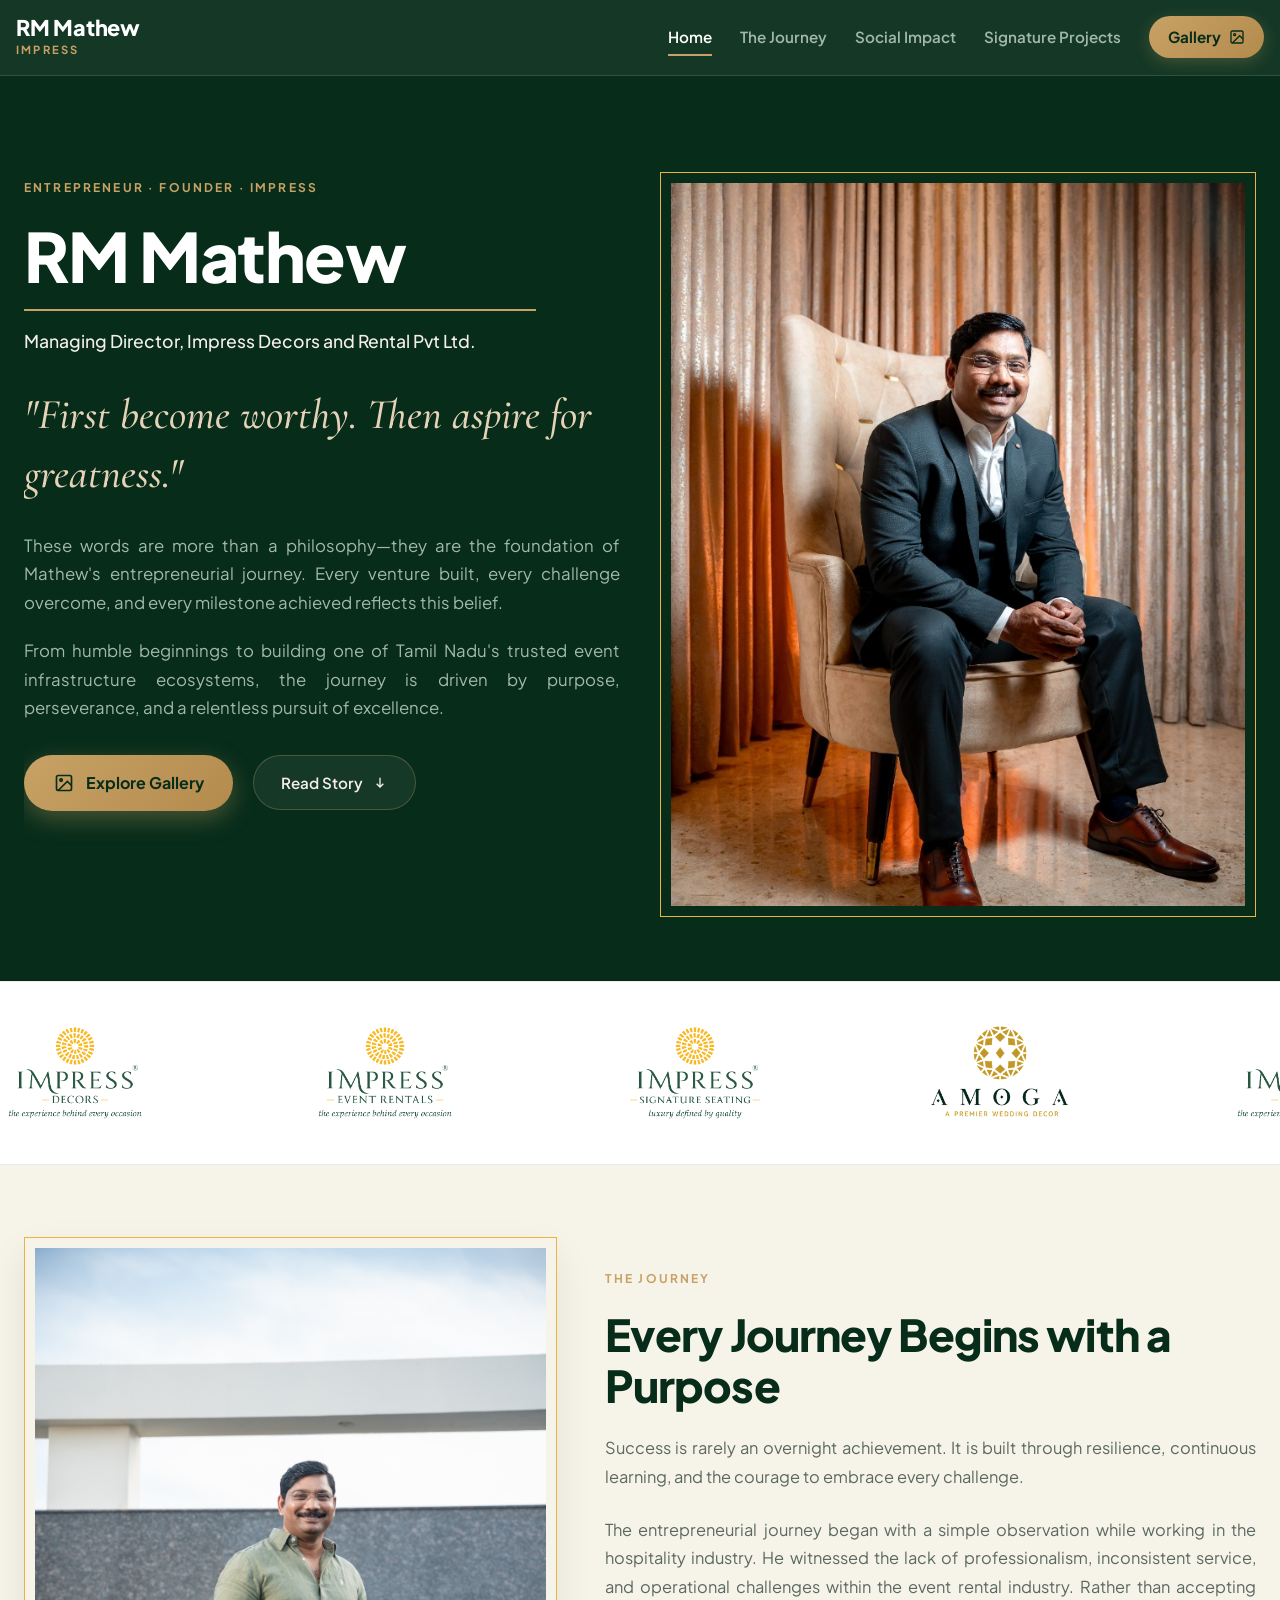
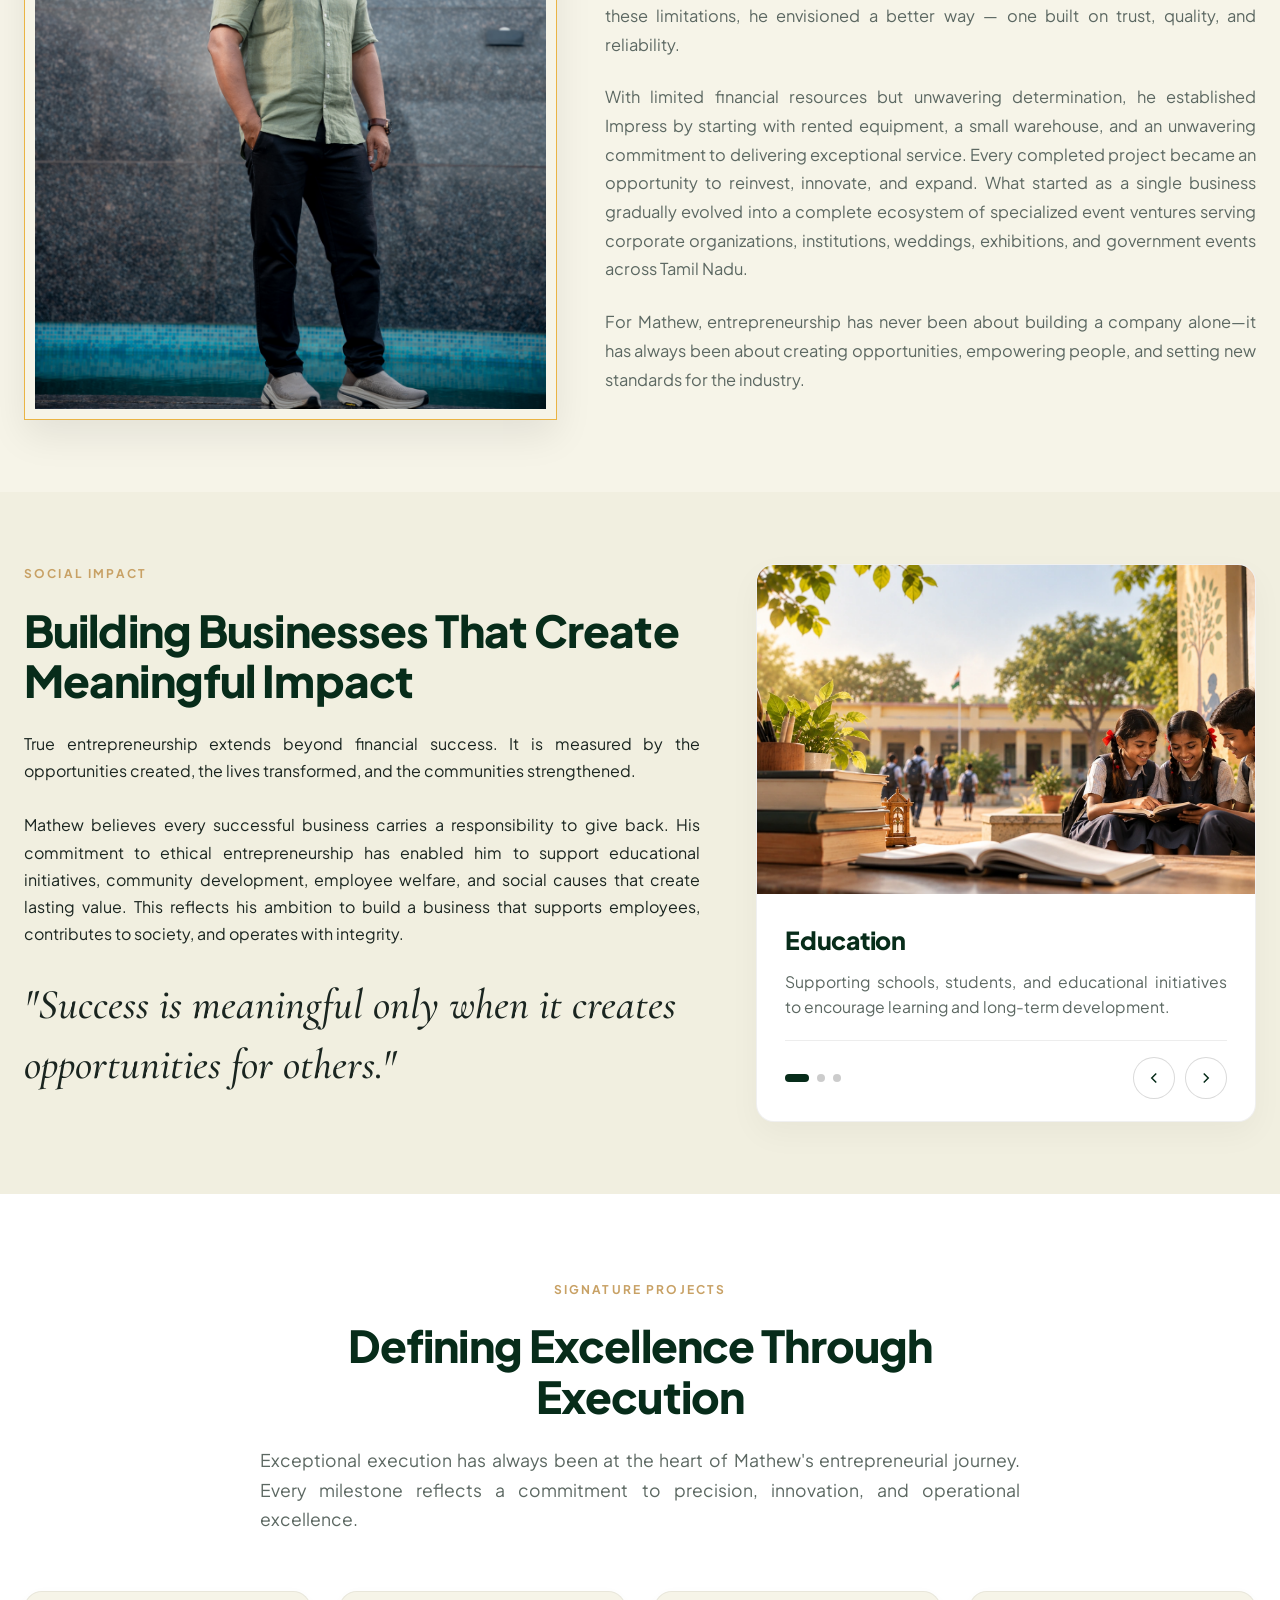
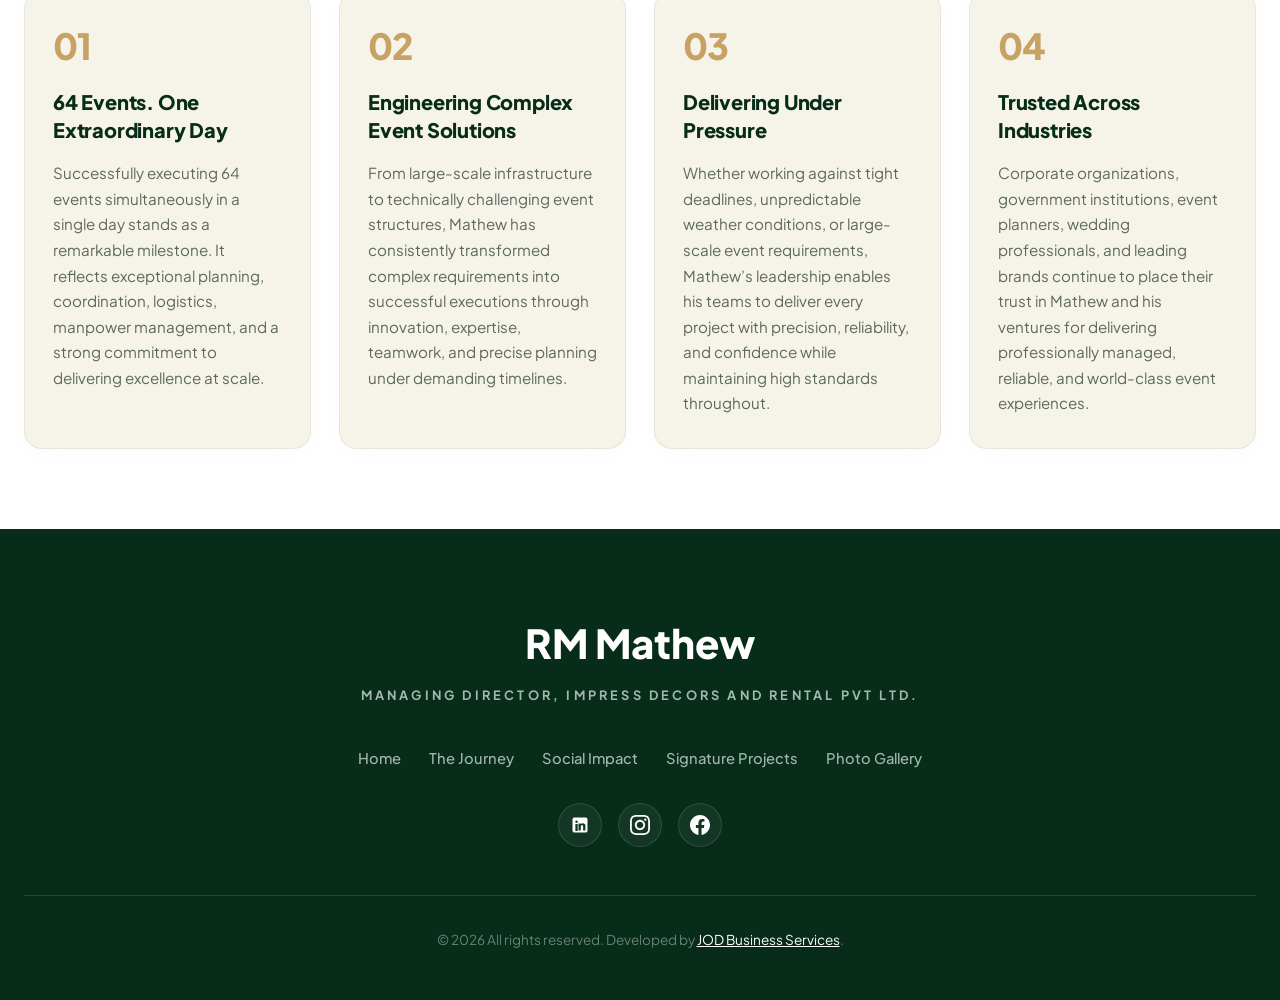
<file: index.html>
<!DOCTYPE html>
<html lang="en">

<head>
  <meta charset="UTF-8">
  <meta name="viewport" content="width=device-width, initial-scale=1.0">
  <title>Mathew | Personal Philosophy & Vision</title>
  <meta name="description"
    content="Personal portfolio and vision of Mathew. Dedicated to discipline, strategic execution, and creating meaningful impact across industries.">
  <link rel="stylesheet" href="style.css">
</head>

<body>

  <!-- ==========================================================================
       HEADER / NAVIGATION BAR
       ========================================================================== -->
  <header class="site-header" id="site-header">
    <div class="container header-container">
      <a href="index.html" class="header-logo" aria-label="RM Mathew Home">
        <span class="logo-name">RM Mathew</span>
        <span class="logo-sub">Impress</span>
      </a>

      <nav class="nav-menu" id="nav-menu">
        <a href="#hero" class="nav-link active">Home</a>
        <a href="#story" class="nav-link">The Journey</a>
        <a href="#impact" class="nav-link">Social Impact</a>
        <a href="#highlights" class="nav-link">Signature Projects</a>
        <a href="gallery.html" class="nav-link nav-btn-gallery">
          <span>Gallery</span>
          <svg viewBox="0 0 24 24" width="16" height="16" fill="none" stroke="currentColor" stroke-width="2">
            <rect x="3" y="3" width="18" height="18" rx="2" ry="2" />
            <circle cx="8.5" cy="8.5" r="1.5" />
            <polyline points="21 15 16 10 5 21" />
          </svg>
        </a>
      </nav>

      <button class="mobile-toggle" id="mobile-toggle" aria-label="Toggle navigation menu" onclick="toggleMobileMenu()">
        <span></span>
        <span></span>
        <span></span>
      </button>
    </div>
  </header>

  <!-- ==========================================================================
       1. HERO SECTION [Entrepreneur · Founder · Impress] (Dark Forest Green)
       ========================================================================== -->
  <section class="hero-section" id="hero">
    <div class="container">
      <div class="hero-grid">

        <!-- Hero Text Left -->
        <div class="hero-content">
          <span class="eyebrow eyebrow-dark">Entrepreneur · Founder · Impress</span>
          <h1>RM Mathew</h1>
          <hr class="hero-hr">
          <p class="hero-subtitle">Managing Director, Impress Decors and Rental Pvt Ltd.</p>

          <div class="quote-text quote-dark">
            "First become worthy. Then aspire for greatness."
          </div>

          <div class="hero-description">
            <p>
              These words are more than a philosophy—they are the foundation of Mathew's entrepreneurial journey. Every
              venture built, every challenge overcome, and every milestone achieved reflects this belief.
            </p>
            <p>
              From humble beginnings to building one of Tamil Nadu's trusted event infrastructure ecosystems, the
              journey is driven by purpose, perseverance, and a relentless pursuit of excellence.
            </p>
          </div>

          <!-- Hero Action Buttons -->
          <div class="hero-actions">
            <a href="gallery.html" class="hero-btn-primary">
              <svg viewBox="0 0 24 24" width="20" height="20" fill="none" stroke="currentColor" stroke-width="2">
                <rect x="3" y="3" width="18" height="18" rx="2" ry="2" />
                <circle cx="8.5" cy="8.5" r="1.5" />
                <polyline points="21 15 16 10 5 21" />
              </svg>
              <span>Explore Gallery</span>
            </a>
            <a href="#story" class="hero-btn-secondary">
              <span>Read Story</span>
              <svg viewBox="0 0 24 24" width="16" height="16" fill="none" stroke="currentColor" stroke-width="2">
                <path d="M7 13l5 5 5-5M12 4v14" />
              </svg>
            </a>
          </div>
        </div>

        <!-- Hero Image Right -->
        <div class="hero-image-container">
          <div class="hero-portrait-frame">
            <img src="images/hero.jpg" alt="Mathew" class="hero-portrait-img">
          </div>
        </div>

      </div>
    </div>
  </section>

  <!-- ==========================================================================
       2. CONTINUOUS HORIZONTAL MARQUEE
       ========================================================================== -->
  <section class="marquee-section" id="marquee">
    <div class="marquee-track" id="marquee-track">

      <a href="https://impressdecors.com/">
        <div class="marquee-item">
          <img src="images/impress decor logo.png" alt="Impress Decors" class="marquee-logo-img-impress">
        </div>
      </a>

      <a href="">
        <div class="marquee-item">
          <img src="images/impress event rental logo.png" alt="Impress event rentals" class="marquee-logo-img-impress">
        </div>
      </a>

      <a href="https://impressseating.com/">
        <div class="marquee-item">
          <img src="images/Impress signature seating logo.png" alt="Impress Signature" class="marquee-logo-img-impress">
        </div>
      </a>

      <a>
        <div class="marquee-item">
          <img src="images/Amoga Decors logo.webp" alt="Amoga decors" class="marquee-logo-img-amoga">
        </div>
      </a>
    </div>
  </section>

  <!-- ==========================================================================
       3. The Journey (Light Cream)
       ========================================================================== -->
  <section class="story-section" id="story">
    <div class="container">
      <div class="story-grid">

        <!-- Left: Image Container -->
        <div class="story-image-container">
          <div class="story-portrait-frame" id="story-img-box">
            <img src="images/Impress mathew.jpeg" alt="Mathew" class="story-portrait-img">
          </div>
        </div>

        <!-- Right: Text Content -->
        <div class="story-content">
          <span class="eyebrow">The Journey</span>
          <h2 class="section-title">Every Journey Begins <span class="desktop-break">with a Purpose</span></h2>

          <div class="text-body">
            <p>
              Success is rarely an overnight achievement. It is built through resilience, continuous learning, and the
              courage to embrace every challenge.
            </p>
            <p>
              The entrepreneurial journey began with a simple observation while working in the hospitality industry. He
              witnessed the lack of professionalism, inconsistent service, and operational challenges within the event
              rental industry. Rather than accepting these limitations, he envisioned a better way — one built on trust,
              quality, and reliability.
            </p>
            <p>
              With limited financial resources but unwavering determination, he established Impress by starting with
              rented equipment, a small warehouse, and an unwavering commitment to delivering exceptional service. Every
              completed project became an opportunity to reinvest, innovate, and expand. What started as a single
              business gradually evolved into a complete ecosystem of specialized event ventures serving corporate
              organizations, institutions, weddings, exhibitions, and government events across Tamil Nadu.
            </p>
            <p>
              For Mathew, entrepreneurship has never been about building a company alone—it has always been about
              creating opportunities, empowering people, and setting new standards for the industry.
            </p>
          </div>
        </div>

      </div>
    </div>
  </section>

  <!-- ==========================================================================
       4. Social Impact (Warm Sand / Beige)
       ========================================================================== -->
  <section class="impact-section" id="impact">
    <div class="container">
      <div class="impact-grid">

        <!-- Left Text -->
        <div class="impact-content">
          <span class="eyebrow">SOCIAL IMPACT</span>
          <h2 class="section-title">Building Businesses That Create Meaningful Impact</h2>

          <div class="bold-body">
            <p>
              True entrepreneurship extends beyond financial success. It is measured by the opportunities created, the
              lives transformed, and the communities strengthened.
            </p><br>
            <p>
              Mathew believes every successful business carries a responsibility to give back. His commitment to ethical
              entrepreneurship has enabled him to support educational initiatives, community development, employee
              welfare, and social causes that create lasting value. This reflects his ambition to build a business that
              supports employees, contributes to society, and operates with integrity.
            </p>
          </div>

          <div class="quote-text quote-light">
            "Success is meaningful only when it creates opportunities for others."
          </div>
        </div>

        <!-- Right Interactive Card Slider -->
        <div class="impact-card-wrapper">
          <div class="impact-card-box">
            <div class="impact-card-img-container">
              <img src="images/indian_education_community.webp" alt="Education" id="card-image" class="impact-card-img">
            </div>
            <div class="impact-card-body">
              <div class="impact-card-content" id="impact-card-display">
                <h3 id="card-title">Education</h3>
                <p id="card-desc">Supporting schools, students, and educational initiatives to encourage learning and
                  long-term development.
                </p>
              </div>

              <div class="card-nav-controls">
                <div class="card-dots" id="card-dots">
                  <span class="card-dot active" onclick="goToCard(0)" aria-label="Slide 1"></span>
                  <span class="card-dot" onclick="goToCard(1)" aria-label="Slide 2"></span>
                  <span class="card-dot" onclick="goToCard(2)" aria-label="Slide 3"></span>
                </div>
                <div class="card-nav-btns">
                  <button class="nav-arrow-btn" onclick="navigateCard(-1)" aria-label="Previous card">
                    <svg viewBox="0 0 24 24">
                      <path d="M15 18l-6-6 6-6" />
                    </svg>
                  </button>
                  <button class="nav-arrow-btn" onclick="navigateCard(1)" aria-label="Next card">
                    <svg viewBox="0 0 24 24">
                      <path d="M9 18l6-6-6-6" />
                    </svg>
                  </button>
                </div>
              </div>
            </div>
          </div>
        </div>

      </div>
    </div>
  </section>

  <!-- ==========================================================================
       5. Signature Projects SECTION (Crisp White)
       ========================================================================== -->
  <section class="highlights-section" id="highlights">
    <div class="container">

      <div class="highlights-header">
        <span class="eyebrow">SIGNATURE PROJECTS</span>
        <h2 class="section-title">Defining Excellence Through Execution</h2>
        <p>
          Exceptional execution has always been at the heart of Mathew's entrepreneurial journey. Every milestone
          reflects a commitment to precision, innovation, and operational excellence.
        </p>
      </div>

      <div class="highlights-grid">

        <!-- Card 01 -->
        <div class="highlight-card">
          <div class="highlight-card-header">
            <span class="highlight-number">01</span>
          </div>
          <div class="highlight-content">
            <h3>64 Events. One Extraordinary Day</h3>
            <p>
              Successfully executing 64 events simultaneously in a single day stands as a remarkable milestone. It
              reflects exceptional planning, coordination, logistics, manpower management, and a strong commitment to
              delivering excellence at scale.
            </p>
          </div>
        </div>

        <!-- Card 02 -->
        <div class="highlight-card">
          <div class="highlight-card-header">
            <span class="highlight-number">02</span>
          </div>
          <div class="highlight-content">
            <h3>Engineering Complex Event Solutions</h3>
            <p>
              From large-scale infrastructure to technically challenging event structures, Mathew has consistently
              transformed complex requirements into successful executions through innovation, expertise, teamwork, and
              precise planning under demanding timelines.
            </p>
          </div>
        </div>

        <!-- Card 03 -->
        <div class="highlight-card">
          <div class="highlight-card-header">
            <span class="highlight-number">03</span>
          </div>
          <div class="highlight-content">
            <h3>Delivering Under <br>Pressure</h3>
            <p>
              Whether working against tight deadlines, unpredictable weather conditions, or large-scale event
              requirements, Mathew’s leadership enables his teams to deliver every project with precision, reliability,
              and confidence while maintaining high standards throughout.
            </p>
          </div>
        </div>

        <!-- Card 04 -->
        <div class="highlight-card">
          <div class="highlight-card-header">
            <span class="highlight-number">04</span>
          </div>
          <div class="highlight-content">
            <h3>Trusted Across <br>Industries</h3>
            <p>
              Corporate organizations, government institutions, event planners, wedding professionals, and leading
              brands continue to place their trust in Mathew and his ventures for delivering professionally managed,
              reliable, and world-class event experiences.
            </p>
          </div>
        </div>

      </div>

    </div>
  </section>

  <!-- ==========================================================================
       6. FOOTER SECTION (Dark Forest Green)
       ========================================================================== -->
  <footer class="footer-section" id="footer">
    <div class="container">

      <div class="footer-brand">
        <h2>RM Mathew</h2>
        <p>Managing Director, Impress Decors and Rental Pvt Ltd.</p>
      </div>

      <div class="footer-nav">
        <a href="#hero">Home</a>
        <a href="#story">The Journey</a>
        <a href="#impact">Social Impact</a>
        <a href="#highlights">Signature Projects</a>
        <a href="gallery.html">Photo Gallery</a>
      </div>

      <div class="social-links">
        <a href="https://www.linkedin.com/in/impressmathew/" class="social-icon-btn" aria-label="LinkedIn">
          <svg viewBox="0 0 24 24">
            <path
              d="M19 3a2 2 0 0 1 2 2v14a2 2 0 0 1-2 2H5a2 2 0 0 1-2-2V5a2 2 0 0 1 2-2h14m-.5 15.5v-5.3a3.26 3.26 0 0 0-3.26-3.26c-.85 0-1.84.52-2.28 1.3v-1.11h-2.79v8.37h2.79v-4.93c0-.77.62-1.4 1.39-1.4a1.4 1.4 0 0 1 1.4 1.4v4.93h2.75M6.46 10.9v8.37H9.25V10.9H6.46M7.86 6.7a1.5 1.5 0 1 0 1.5 1.5 1.5 1.5 0 0 0-1.5-1.5z" />
          </svg>
        </a>
        <a href="https://www.instagram.com/mathew_impress" class="social-icon-btn" aria-label="Instagram">
          <svg viewBox="0 0 24 24">
            <path
              d="M12 2.163c3.204 0 3.584.012 4.85.07 3.252.148 4.771 1.691 4.919 4.919.058 1.265.069 1.645.069 4.849 0 3.205-.012 3.584-.069 4.849-.149 3.225-1.664 4.771-4.919 4.919-1.266.058-1.644.07-4.85.07-3.204 0-3.584-.012-4.849-.07-3.26-.149-4.771-1.699-4.919-4.92-.058-1.265-.07-1.644-.07-4.849 0-3.204.013-3.583.07-4.849.149-3.227 1.664-4.771 4.919-4.919 1.266-.057 1.645-.069 4.849-.069zm0-2.163c-3.259 0-3.667.014-4.947.072-4.358.2-6.78 2.618-6.98 6.98-.059 1.281-.073 1.689-.073 4.948 0 3.259.014 3.668.072 4.948.2 4.358 2.618 6.78 6.98 6.98 1.281.058 1.689.072 4.948.072 3.259 0 3.668-.014 4.948-.072 4.354-.2 6.782-2.618 6.979-6.98.059-1.28.073-1.689.073-4.948 0-3.259-.014-3.667-.072-4.947-.196-4.354-2.617-6.78-6.979-6.98-1.281-.059-1.69-.073-4.949-.073zm0 5.838c-3.403 0-6.162 2.759-6.162 6.162s2.759 6.163 6.162 6.163 6.162-2.759 6.162-6.163c0-3.403-2.759-6.162-6.162-6.162zm0 10.162c-2.209 0-4-1.79-4-4 0-2.209 1.791-4 4-4s4 1.791 4 4c0 2.21-1.791 4-4 4zm6.406-11.845c-.796 0-1.441.645-1.441 1.44s.645 1.44 1.441 1.44c.795 0 1.439-.645 1.439-1.44s-.644-1.44-1.439-1.44z" />
          </svg>
        </a>
        <a href="https://www.facebook.com/share/1DE6VcZMtw/" class="social-icon-btn" aria-label="Facebook">
          <svg viewBox="0 0 24 24">
            <path
              d="M24 12.073c0-6.627-5.373-12-12-12s-12 5.373-12 12c0 5.99 4.388 10.954 10.125 11.854v-8.385H7.078v-3.47h3.047V9.43c0-3.007 1.792-4.669 4.533-4.669 1.312 0 2.686.235 2.686.235v2.953H15.83c-1.491 0-1.956.925-1.956 1.874v2.25h3.328l-.532 3.47h-2.796v8.385C19.612 23.027 24 18.062 24 12.073z" />
          </svg>
        </a>
      </div>

      <div class="footer-copyright">
        <p>© 2026 All rights reserved. Developed by <a href="https://www.jodbs.com/" class="JOD-link">JOD Business
            Services</a>.
        </p>
      </div>


    </div>
  </footer>

  <script src="script.js"></script>
</body>

</html>
</file>
<file: style.css>
/* ==========================================================================
   Mathew Personal Portfolio - Design System & Stylesheet
   ========================================================================== */

@import url('https://fonts.googleapis.com/css2?family=Cormorant+Garamond:ital,wght@1,500;1,600&family=Plus+Jakarta+Sans:ital,wght@0,300;0,400;0,500;0,600;0,700;0,800;1,400&display=swap');

:root {
  /* Color Palette */
  --bg-dark: #072c1a;
  --bg-dark-accent: #112d21;
  --bg-cream: #F6F4E8;
  --bg-sand: #f1efe0;
  --bg-white: #ffffff;

  --text-dark: #1a2520;
  --text-muted: #5c6862;
  --text-light: #f4efe6;
  --text-light-muted: #a3b8ad;
  --accent-gold: #c8a165;
  --accent-gold-light: #e6d3b7;

  --border-light: rgba(0, 0, 0, 0.08);
  --border-dark: rgba(255, 255, 255, 0.12);
  --border-gold: rgba(200, 161, 101, 0.3);

  /* Fonts */
  --font-sans: 'Plus Jakarta Sans', -apple-system, BlinkMacSystemFont, sans-serif;
  --font-serif: 'Cormorant Garamond', Georgia, serif;

  /* Transitions & Shadows */
  --transition-smooth: all 0.3s cubic-bezier(0.25, 0.8, 0.25, 1);
  --shadow-card: 0 12px 32px rgba(0, 0, 0, 0.04);
  --shadow-hover: 0 20px 40px rgba(0, 0, 0, 0.08);
}

/* Reset & Base Styles */
*,
*::before,
*::after {
  box-sizing: border-box;
  margin: 0;
  padding: 0;
}

html {
  scroll-behavior: smooth;
  font-size: 16px;
  overflow-x: hidden;
}

body {
  font-family: var(--font-sans);
  background-color: var(--bg-cream);
  color: var(--text-dark);
  line-height: 1.7;
  -webkit-font-smoothing: antialiased;
  -moz-osx-font-smoothing: grayscale;
  overflow-x: hidden;
  width: 100%;
}

img {
  max-width: 100%;
  height: auto;
  display: block;
}

a {
  text-decoration: none;
  color: inherit;
}

p {
  text-align: justify;
  word-break: break-word;
  overflow-wrap: break-word;
}

.footer-section p,
.footer-section a,
.footer-section .JOD-link {
  text-align: center;
}

/* Typography Utilities */
.eyebrow {
  font-size: 0.75rem;
  font-weight: 700;
  letter-spacing: 0.18em;
  text-transform: uppercase;
  color: var(--accent-gold);
  margin-bottom: 1.25rem;
  display: inline-block;
}

.eyebrow-dark {
  color: var(--accent-gold);
}

.quote-text {
  font-family: var(--font-serif);
  font-size: 2.65rem;
  font-style: italic;
  font-weight: 500;
  line-height: 1.4;
  margin: 1.75rem 0;
  word-break: break-word;
  overflow-wrap: break-word;
}

.quote-dark {
  color: var(--accent-gold-light);
}

.quote-light {
  color: var(--text-dark);
}

/* Common Container */
.container {
  width: 100%;
  max-width: 1400px;
  margin: 0 auto;
  padding: 0 1.5rem;
  box-sizing: border-box;
}

/* ==========================================================================
   1. HERO SECTION (Dark Forest Green)
   ========================================================================== */
.hero-section {
  background-color: var(--bg-dark);
  color: var(--text-light);
  padding: 4rem 0 4rem 0;
  position: relative;
  overflow: hidden;
}

.hero-grid {
  display: grid;
  grid-template-columns: 1fr 1fr;
  margin-top: 2rem;
  gap: 2.5rem;
  min-width: 0;
}

.hero-grid>* {
  min-width: 0;
  overflow: hidden;
}

.hero-content {
  min-width: 0;
  word-break: break-word;
  overflow-wrap: break-word;
}

.hero-content h1 {
  font-size: 4.25rem;
  font-weight: 800;
  letter-spacing: -0.02em;
  line-height: 1.1;
  margin-bottom: 1rem;
  color: #ffffff;
  word-break: break-word;
  overflow-wrap: break-word;
}

.hero-description {
  color: var(--text-light-muted);
  font-size: 1.05rem;
  font-weight: 400;
  word-break: break-word;
  overflow-wrap: break-word;
}

.hero-description p {
  margin-bottom: 1.25rem;
}

.hero-description p:last-child {
  margin-bottom: 0;
}

/* Hero Portrait Image Frame */
.hero-portrait-frame {
  position: relative;
  width: 100%;
  aspect-ratio: 4 / 5;
  overflow: hidden;
  border: 1px solid #EAB444;
  padding: 10px;
  box-shadow: 0 20px 40px rgba(0, 0, 0, 0.35);
  transition: var(--transition-smooth);
}

.hero-portrait-frame:hover {
  transform: translateY(-4px);
  box-shadow: 0 24px 50px rgba(0, 0, 0, 0.45);
}

.hero-portrait-img {
  width: 100%;
  height: 100%;
  object-fit: cover;
  display: block;
}

.hero-hr {
  border: 0;
  height: 2px;
  background-color: var(--accent-gold);
  margin: 1rem 0;
  width: 100%;
  max-width: 32em;
}

.hero-subtitle {
  font-size: 1.1rem;
  color: var(--text-light);
  margin-bottom: 1.5rem;
  font-weight: 500;
  word-break: break-word;
  overflow-wrap: break-word;
}

/* ==========================================================================
   2. CONTINUOUS HORIZONTAL MARQUEE
   ========================================================================== */
.marquee-section {
  background-color: #ffffff;
  border-top: 1px solid var(--border-light);
  border-bottom: 1px solid var(--border-light);
  padding: 1rem 0;
  overflow: hidden;
  white-space: nowrap;
  position: relative;
}

.marquee-track {
  display: flex;
  gap: 10rem;
  align-items: center;
  width: max-content;
  animation: marquee-scroll 22s linear infinite;
}

.marquee-item {
  display: flex;
  align-items: center;
  justify-content: center;
}

.marquee-logo-img-amoga {
  height: 100px;
  width: auto;
  object-fit: contain;
  border-radius: 6px;
  transition: transform 0.3s ease;
}

.marquee-logo-img-impress {
  height: 150px;
  width: auto;
  object-fit: contain;
  border-radius: 6px;
  transition: transform 0.3s ease;
}

.marquee-logo-img-amoga:hover,
.marquee-logo-img-impress:hover {
  transform: scale(1.06);
}

@keyframes marquee-scroll {
  0% {
    transform: translateX(0);
  }

  100% {
    transform: translateX(-50%);
  }
}

/* ==========================================================================
   3. MY STORY SECTION (Light Cream)
   ========================================================================== */
.story-section {
  background-color: var(--bg-cream);
  /* background-color: #FCFAF4; */
  padding: 4.5rem 0;
}

.story-grid {
  display: grid;
  grid-template-columns: 0.9fr 1.1fr;
  gap: 3rem;
  align-items: center;
}

.story-portrait-frame {
  position: relative;
  width: 100%;
  aspect-ratio: 3.4 / 5;
  /* border-radius: 16px; */
  overflow: hidden;
  border: 1px solid #EAB444;
  padding: 10px;
  /* border: 1px solid var(--border-gold); */
  box-shadow: 0 16px 36px rgba(0, 0, 0, 0.08);
  transition: var(--transition-smooth);
}

.story-portrait-frame:hover {
  transform: translateY(-4px);
  box-shadow: 0 22px 45px rgba(0, 0, 0, 0.14);
}

.story-portrait-img,
.story-portrait-frame img.active-img {
  width: 100%;
  height: 100%;
  object-fit: cover;
  display: block;
}

.section-title {
  font-size: 2.75rem;
  font-weight: 800;
  line-height: 1.15;
  color: var(--bg-dark);
  margin-bottom: 1.5rem;
  letter-spacing: -0.02em;
}

.text-body p {
  color: var(--text-muted);
  font-size: 1.025rem;
  margin-bottom: 1.5rem;
  line-height: 1.75;
}

.text-body p:last-child {
  margin-bottom: 0;
}

/* ==========================================================================
   4. IMPACT & VISION SECTION (Warm Sand / Beige)
   ========================================================================== */
.impact-section {
  background-color: var(--bg-sand);
  padding: 4.5rem 0;
}

.impact-grid {
  display: grid;
  grid-template-columns: 1.15fr 0.85fr;
  gap: 3.5rem;
  align-items: stretch;
}

.impact-content {
  display: flex;
  flex-direction: column;
  justify-content: space-between;
}

/* Interactive Card Carousel */
.impact-card-wrapper {
  display: flex;
  width: 100%;
  height: 100%;
}

.impact-card-box {
  background: var(--bg-white);
  border-radius: 18px;
  box-shadow: var(--shadow-card);
  border: 1px solid rgba(0, 0, 0, 0.06);
  position: relative;
  display: flex;
  flex-direction: column;
  width: 100%;
  height: 100%;
  overflow: hidden;
  transition: transform var(--transition-smooth), box-shadow var(--transition-smooth);
}

.impact-card-box:hover {
  transform: translateY(-4px);
  box-shadow: 0 24px 50px rgba(0, 0, 0, 0.12);
}

.impact-card-img-container {
  position: relative;
  width: 100%;
  flex: 1 1 0%;
  min-height: 280px;
  overflow: hidden;
  background-color: #eee8dc;
}

.impact-card-img {
  width: 100%;
  height: 100%;
  object-fit: cover;
  display: block;
  transition: opacity 0.3s ease, transform 0.4s ease;
}

.impact-card-body {
  padding: 1.6rem 1.75rem 1.4rem 1.75rem;
  display: flex;
  flex-direction: column;
  flex: 0 0 auto;
}

.impact-card-content {
  transition: opacity 0.25s ease, transform 0.25s ease;
}

.impact-card-content h3 {
  font-size: 1.55rem;
  font-weight: 800;
  color: var(--bg-dark);
  margin-bottom: 0.5rem;
  letter-spacing: -0.01em;
}

.impact-card-content p {
  color: var(--text-muted);
  font-size: 0.985rem;
  line-height: 1.6;
}

.card-nav-controls {
  display: flex;
  align-items: center;
  justify-content: space-between;
  margin-top: 1.25rem;
  padding-top: 1rem;
  border-top: 1px solid rgba(0, 0, 0, 0.07);
}

.card-dots {
  display: flex;
  gap: 8px;
  align-items: center;
}

.card-dot {
  width: 8px;
  height: 8px;
  border-radius: 50%;
  background: rgba(0, 0, 0, 0.2);
  transition: all 0.3s cubic-bezier(0.4, 0, 0.2, 1);
  cursor: pointer;
}

.card-dot:hover {
  background: rgba(0, 0, 0, 0.45);
}

.card-dot.active {
  width: 24px;
  border-radius: 6px;
  background: var(--bg-dark);
}

.card-nav-btns {
  display: flex;
  gap: 0.6rem;
}

.nav-arrow-btn {
  width: 42px;
  height: 42px;
  border-radius: 50%;
  border: 1px solid rgba(0, 0, 0, 0.15);
  background: #ffffff;
  color: var(--bg-dark);
  display: flex;
  align-items: center;
  justify-content: center;
  cursor: pointer;
  transition: var(--transition-smooth);
}

.nav-arrow-btn:hover {
  background: var(--bg-dark);
  color: #ffffff;
  border-color: var(--bg-dark);
}

.nav-arrow-btn svg {
  width: 18px;
  height: 18px;
  stroke: currentColor;
  stroke-width: 2;
  fill: none;
}

/* ==========================================================================
   5. KEY HIGHLIGHTS SECTION (Crisp White)
   ========================================================================== */
.highlights-section {
  background-color: var(--bg-white);
  padding: 5rem 0;
}

.highlights-header {
  text-align: center;
  max-width: 760px;
  margin: 0 auto 3.5rem auto;
}

.highlights-header p {
  color: var(--text-muted);
  font-size: 1.1rem;
}

.highlights-grid {
  display: grid;
  grid-template-columns: repeat(4, 1fr);
  gap: 1.75rem;
  align-items: stretch;
}

.highlight-card {
  background: var(--bg-cream);
  border-radius: 18px;
  padding: 2.25rem 1.75rem 2rem 1.75rem;
  border: 1px solid rgba(0, 0, 0, 0.06);
  box-shadow: 0 4px 20px rgba(0, 0, 0, 0.02);
  display: flex;
  flex-direction: column;
  height: 100%;
  position: relative;
  overflow: hidden;
  transition: transform 0.35s cubic-bezier(0.16, 1, 0.3, 1),
    box-shadow 0.35s cubic-bezier(0.16, 1, 0.3, 1),
    border-color 0.35s ease,
    background-color 0.35s ease;
}

.highlight-card::before {
  content: '';
  position: absolute;
  top: 0;
  left: 0;
  right: 0;
  height: 4px;
  background: linear-gradient(90deg, var(--accent-gold), var(--accent-gold-light));
  transform: scaleX(0);
  transform-origin: left;
  transition: transform 0.35s cubic-bezier(0.16, 1, 0.3, 1);
}

.highlight-card:hover {
  transform: translateY(-8px);
  background-color: #ffffff;
  box-shadow: 0 20px 45px rgba(7, 44, 26, 0.08);
  border-color: rgba(200, 161, 101, 0.4);
}

.highlight-card:hover::before {
  transform: scaleX(1);
}

.highlight-card-header {
  margin-bottom: 1.5rem;
  display: flex;
  align-items: center;
  justify-content: flex-start;
}

.highlight-number {
  font-size: 2.25rem;
  font-weight: 800;
  color: var(--accent-gold);
  line-height: 1;
  letter-spacing: -0.02em;
  display: inline-block;
  transition: transform 0.3s ease, color 0.3s ease;
}

.highlight-card:hover .highlight-number {
  transform: scale(1.08);
  color: var(--bg-dark);
}

.highlight-content {
  display: flex;
  flex-direction: column;
  flex: 1;
}

.highlight-content h3 {
  font-size: 1.25rem;
  font-weight: 800;
  color: var(--bg-dark);
  margin-bottom: 1rem;
  line-height: 1.4;
  letter-spacing: -0.01em;
}

.highlight-content p {
  color: var(--text-muted);
  font-size: 0.95rem;
  line-height: 1.68;
  flex: 1;
  text-align: left;
}

/* ==========================================================================
   6. FOOTER SECTION (Dark Forest Green)
   ========================================================================== */
.footer-section {
  background-color: var(--bg-dark);
  color: var(--text-light);
  padding: 5rem 0 3rem 0;
  text-align: center;
}

.footer-brand h2 {
  font-size: 2.5rem;
  font-weight: 800;
  color: #ffffff;
  margin-bottom: 0.5rem;
}

.footer-brand p {
  font-size: 0.8rem;
  font-weight: 700;
  letter-spacing: 0.25em;
  color: var(--text-light-muted);
  text-transform: uppercase;
  margin-bottom: 2.5rem;
  text-align: center;
}

.social-links {
  display: flex;
  justify-content: center;
  gap: 1rem;
  margin-bottom: 3rem;
}

.social-icon-btn {
  width: 44px;
  height: 44px;
  border-radius: 50%;
  border: 1px solid var(--border-dark);
  background: rgba(255, 255, 255, 0.05);
  color: #ffffff;
  display: flex;
  align-items: center;
  justify-content: center;
  transition: var(--transition-smooth);
}

.social-icon-btn:hover {
  background: var(--accent-gold);
  color: var(--bg-dark);
  border-color: var(--accent-gold);
  transform: translateY(-3px);
}

.social-icon-btn svg {
  width: 20px;
  height: 20px;
  fill: currentColor;
}

.footer-copyright {
  font-size: 0.85rem;
  color: rgba(255, 255, 255, 0.4);
  border-top: 1px solid var(--border-dark);
  padding-top: 2rem;
  text-align: center;
}

.footer-nav {
  display: flex;
  align-items: center;
  justify-content: center;
  gap: 1.75rem;
  flex-wrap: wrap;
  margin-bottom: 2rem;
}

.footer-nav a {
  color: var(--text-light-muted);
  font-size: 0.92rem;
  font-weight: 500;
  transition: var(--transition-smooth);
}

.footer-nav a:hover,
.footer-nav a.active {
  color: var(--accent-gold);
}

.JOD-link {
  color: #ffffff;
  text-decoration: underline;
  text-align: center;
}

.JOD-link:hover {
  color: var(--accent-gold);
  transform: scale(1.05);
  transition: all 0.3s ease-in-out;
  text-decoration: wavy;
  transition: var(--transition-smooth);
}

/* ==========================================================================
   SITE HEADER & NAVIGATION BAR
   ========================================================================== */
.site-header {
  position: sticky;
  top: 0;
  left: 0;
  width: 100%;
  z-index: 1000;
  background-color: rgba(7, 44, 26, 0.94);
  backdrop-filter: blur(16px);
  -webkit-backdrop-filter: blur(16px);
  border-bottom: 1px solid var(--border-dark);
  transition: all 0.3s ease;
}

.site-header.scrolled {
  box-shadow: 0 10px 30px rgba(0, 0, 0, 0.3);
  background-color: rgba(7, 44, 26, 0.98);
}

.header-container {
  display: flex;
  align-items: center;
  justify-content: space-between;
  padding: 1rem 1rem;
}

.header-logo {
  display: flex;
  flex-direction: column;
  text-decoration: none;
}

.header-logo .logo-name {
  font-size: 1.35rem;
  font-weight: 800;
  color: #ffffff;
  letter-spacing: -0.01em;
  line-height: 1.1;
}

.header-logo .logo-sub {
  font-size: 0.7rem;
  font-weight: 700;
  letter-spacing: 0.2em;
  text-transform: uppercase;
  color: var(--accent-gold);
}

.nav-menu {
  display: flex;
  align-items: center;
  gap: 1.75rem;
}

.nav-link {
  color: var(--text-light-muted);
  font-size: 0.95rem;
  font-weight: 600;
  text-decoration: none;
  transition: var(--transition-smooth);
  position: relative;
  padding: 0.35rem 0;
}

.nav-link:hover,
.nav-link.active {
  color: #ffffff;
}

.nav-link::after {
  content: '';
  position: absolute;
  bottom: 0;
  left: 0;
  width: 100%;
  height: 2px;
  background-color: var(--accent-gold);
  transform: scaleX(0);
  transform-origin: right;
  transition: transform 0.3s ease;
}

.nav-link:hover::after,
.nav-link.active::after {
  transform: scaleX(1);
  transform-origin: left;
}

.nav-btn-gallery {
  display: inline-flex;
  align-items: center;
  gap: 0.5rem;
  padding: 0.5rem 1.2rem;
  background: linear-gradient(135deg, var(--accent-gold), #b38b4d);
  color: var(--bg-dark) !important;
  font-weight: 700;
  border-radius: 30px;
  box-shadow: 0 4px 15px rgba(200, 161, 101, 0.25);
  transition: var(--transition-smooth);
}

.nav-btn-gallery::after {
  display: none !important;
}

.nav-btn-gallery:hover {
  transform: translateY(-2px);
  box-shadow: 0 6px 20px rgba(200, 161, 101, 0.4);
  background: linear-gradient(135deg, #dfb97f, var(--accent-gold));
  color: var(--bg-dark) !important;
}

.mobile-toggle {
  display: none;
  background: transparent;
  border: none;
  cursor: pointer;
  padding: 0.5rem;
  flex-direction: column;
  gap: 5px;
}

.mobile-toggle span {
  display: block;
  width: 24px;
  height: 2px;
  background-color: #ffffff;
  transition: var(--transition-smooth);
}

/* ==========================================================================
   HERO ACTION BUTTONS
   ========================================================================== */
.hero-actions {
  display: flex;
  flex-wrap: wrap;
  align-items: center;
  gap: 1.25rem;
  margin-top: 2rem;
}

.hero-btn-primary {
  display: inline-flex;
  align-items: center;
  gap: 0.75rem;
  padding: 0.9rem 1.85rem;
  background: linear-gradient(135deg, var(--accent-gold), #b38b4d);
  color: var(--bg-dark);
  font-weight: 700;
  font-size: 1rem;
  border-radius: 50px;
  box-shadow: 0 8px 25px rgba(200, 161, 101, 0.35);
  transition: var(--transition-smooth);
}

.hero-btn-primary:hover {
  transform: translateY(-3px);
  box-shadow: 0 12px 30px rgba(200, 161, 101, 0.5);
  background: linear-gradient(135deg, #dfb97f, var(--accent-gold));
  color: var(--bg-dark);
}

.hero-btn-secondary {
  display: inline-flex;
  align-items: center;
  gap: 0.6rem;
  padding: 0.85rem 1.65rem;
  background: rgba(255, 255, 255, 0.06);
  border: 1px solid var(--border-gold);
  color: var(--text-light);
  font-weight: 600;
  font-size: 0.95rem;
  border-radius: 50px;
  transition: var(--transition-smooth);
}

.hero-btn-secondary:hover {
  background: rgba(200, 161, 101, 0.15);
  border-color: var(--accent-gold);
  color: #ffffff;
  transform: translateY(-2px);
}

/* ==========================================================================
   GALLERY PAGE - MODERN LUXURY EDITORIAL SYSTEM
   ========================================================================== */
.gallery-page {
  background-color: #020b06;
  position: relative;
  overflow-x: hidden;
}

/* Fullscreen Live Motion Background Wrapper & Canvas */
.gallery-motion-wrapper {
  position: fixed;
  inset: 0;
  width: 100vw;
  height: 100vh;
  pointer-events: none;
  z-index: 0;
  overflow: hidden;
}

.gallery-motion-canvas {
  position: absolute;
  inset: 0;
  width: 100%;
  height: 100%;
  display: block;
}

/* Floating Ambient Glow Orbs */
.motion-glow-orb {
  position: absolute;
  border-radius: 50%;
  filter: blur(110px);
  pointer-events: none;
  opacity: 0.45;
  mix-blend-mode: screen;
}

.motion-orb-1 {
  width: 650px;
  height: 650px;
  background: radial-gradient(circle, rgba(200, 161, 101, 0.35) 0%, rgba(10, 61, 36, 0) 70%);
  top: -10%;
  left: -10%;
  animation: floatMotionOrb1 18s ease-in-out infinite alternate;
}

.motion-orb-2 {
  width: 750px;
  height: 750px;
  background: radial-gradient(circle, rgba(16, 94, 57, 0.4) 0%, rgba(2, 11, 6, 0) 70%);
  bottom: 5%;
  right: -15%;
  animation: floatMotionOrb2 22s ease-in-out infinite alternate;
}

.motion-orb-3 {
  width: 550px;
  height: 550px;
  background: radial-gradient(circle, rgba(247, 223, 181, 0.22) 0%, rgba(4, 30, 18, 0) 70%);
  top: 45%;
  left: 25%;
  animation: floatMotionOrb3 15s ease-in-out infinite alternate;
}

@keyframes floatMotionOrb1 {
  0% {
    transform: translate(0, 0) scale(1);
  }

  50% {
    transform: translate(120px, 80px) scale(1.15);
  }

  100% {
    transform: translate(-50px, 140px) scale(0.95);
  }
}

@keyframes floatMotionOrb2 {
  0% {
    transform: translate(0, 0) scale(1);
  }

  50% {
    transform: translate(-140px, -100px) scale(1.2);
  }

  100% {
    transform: translate(60px, -60px) scale(0.9);
  }
}

@keyframes floatMotionOrb3 {
  0% {
    transform: translate(0, 0) scale(0.9);
  }

  50% {
    transform: translate(-80px, 90px) scale(1.1);
  }

  100% {
    transform: translate(90px, -50px) scale(1);
  }
}

/* 1. Hero Section & Ambient Lighting */
.gallery-hero-section {
  background: transparent;
  color: var(--text-light);
  padding: 3.5rem 0 3rem 0;
  position: relative;
  overflow: hidden;
  text-align: center;
  z-index: 1;
}

/* Animated Ambient Glow Orbs */
.hero-glow-orb {
  position: absolute;
  border-radius: 50%;
  filter: blur(90px);
  pointer-events: none;
  opacity: 0.55;
  z-index: 0;
}

.orb-1 {
  width: 550px;
  height: 400px;
  background: radial-gradient(circle, rgba(200, 161, 101, 0.28) 0%, rgba(7, 44, 26, 0) 70%);
  top: -150px;
  left: 50%;
  transform: translateX(-50%);
  animation: floatOrb1 12s ease-in-out infinite alternate;
}

.orb-2 {
  width: 450px;
  height: 350px;
  background: radial-gradient(circle, rgba(46, 125, 80, 0.3) 0%, rgba(3, 20, 12, 0) 70%);
  bottom: -100px;
  right: 15%;
  animation: floatOrb2 16s ease-in-out infinite alternate;
}

@keyframes floatOrb1 {
  0% {
    transform: translateX(-50%) translateY(0) scale(1);
  }

  100% {
    transform: translateX(-42%) translateY(40px) scale(1.15);
  }
}

@keyframes floatOrb2 {
  0% {
    transform: translateY(0) scale(1);
  }

  100% {
    transform: translateY(-50px) translateX(-30px) scale(1.2);
  }
}

.gallery-hero-content {
  max-width: 880px;
  margin: 0 auto;
  position: relative;
  z-index: 2;
}

.gallery-back-link {
  display: inline-flex;
  align-items: center;
  gap: 0.5rem;
  color: var(--accent-gold);
  font-weight: 600;
  font-size: 0.92rem;
  margin-bottom: 1.5rem;
  padding: 0.4rem 1rem;
  background: rgba(255, 255, 255, 0.04);
  border: 1px solid rgba(200, 161, 101, 0.25);
  border-radius: 30px;
  backdrop-filter: blur(8px);
  -webkit-backdrop-filter: blur(8px);
  transition: var(--transition-smooth);
}

.gallery-back-link:hover {
  color: #ffffff;
  background: rgba(200, 161, 101, 0.18);
  border-color: var(--accent-gold);
  transform: translateX(-4px);
  box-shadow: 0 0 20px rgba(200, 161, 101, 0.3);
}

.hero-tag-wrap {
  margin-bottom: 0.5rem;
}

.eyebrow-glow {
  color: var(--accent-gold);
  text-shadow: 0 0 15px rgba(200, 161, 101, 0.45);
}

.gallery-hero-title {
  font-size: 3.85rem;
  font-weight: 800;
  letter-spacing: 0.08em;
  color: #ffffff;
  margin-bottom: 0;
  line-height: 1.12;
  text-transform: uppercase;
  text-shadow: 0 2px 24px rgba(200, 161, 101, 0.25);
}

.gold-shimmer-text {
  background: linear-gradient(135deg, #ffffff 0%, #f7dfb5 25%, #c8a165 50%, #fce9cb 75%, #ffffff 100%);
  background-size: 200% auto;
  -webkit-background-clip: text;
  -webkit-text-fill-color: transparent;
  animation: goldShimmer 6s linear infinite;
  display: inline-block;
}

@keyframes goldShimmer {
  to {
    background-position: 200% center;
  }
}

.gallery-hero-desc {
  color: var(--text-light-muted);
  font-size: 1.12rem;
  line-height: 1.75;
  margin-bottom: 2.25rem;
  text-align: center;
  max-width: 760px;
  margin-left: auto;
  margin-right: auto;
}

/* Meta Stats Pills */
.gallery-meta-bar {
  display: flex;
  align-items: center;
  justify-content: center;
  gap: 1.25rem;
  flex-wrap: wrap;
}

.gallery-stat-pill {
  display: inline-flex;
  align-items: center;
  gap: 0.6rem;
  padding: 0.5rem 1.25rem;
  background: rgba(255, 255, 255, 0.05);
  border: 1px solid rgba(200, 161, 101, 0.35);
  border-radius: 40px;
  font-size: 0.88rem;
  font-weight: 600;
  color: var(--accent-gold-light);
  backdrop-filter: blur(12px);
  -webkit-backdrop-filter: blur(12px);
  box-shadow: 0 4px 16px rgba(0, 0, 0, 0.2);
}

.gallery-stat-pill svg {
  stroke: var(--accent-gold);
}

.live-pulse-dot {
  width: 8px;
  height: 8px;
  border-radius: 50%;
  background-color: #2ecc71;
  box-shadow: 0 0 10px #2ecc71;
  animation: pulseDot 2s infinite ease-in-out;
}

@keyframes pulseDot {
  0% {
    transform: scale(0.9);
    opacity: 0.7;
    box-shadow: 0 0 4px #2ecc71;
  }

  50% {
    transform: scale(1.3);
    opacity: 1;
    box-shadow: 0 0 14px #2ecc71;
  }

  100% {
    transform: scale(0.9);
    opacity: 0.7;
    box-shadow: 0 0 4px #2ecc71;
  }
}

/* ==========================================================================
   2. GALLERY SECTION & INTERACTIVE TOOLBAR
   ========================================================================== */
.gallery-section {
  background: linear-gradient(180deg, rgba(3, 20, 12, 0.45) 0%, rgba(2, 11, 6, 0.8) 100%);
  backdrop-filter: blur(8px);
  -webkit-backdrop-filter: blur(8px);
  padding: 3.5rem 0 6.5rem 0;
  min-height: 70vh;
  position: relative;
  z-index: 1;
}

.gallery-toolbar-card {
  display: flex;
  align-items: center;
  justify-content: space-between;
  background: rgba(7, 36, 22, 0.65);
  backdrop-filter: blur(24px);
  -webkit-backdrop-filter: blur(24px);
  padding: 1.1rem 1.6rem;
  border-radius: 20px;
  border: 1px solid rgba(200, 161, 101, 0.35);
  box-shadow: 0 15px 40px rgba(0, 0, 0, 0.35), 0 0 25px rgba(200, 161, 101, 0.12);
  margin-bottom: 3rem;
  flex-wrap: wrap;
  gap: 1.25rem;
}

.toolbar-info {
  display: flex;
  align-items: center;
  gap: 1rem;
}

.toolbar-count-badge {
  display: inline-block;
  padding: 0.35rem 0.9rem;
  background: linear-gradient(135deg, var(--accent-gold), #b38b4d);
  color: var(--bg-dark);
  border-radius: 30px;
  font-size: 0.82rem;
  font-weight: 700;
  letter-spacing: 0.05em;
  text-transform: uppercase;
}

.toolbar-hint {
  font-size: 0.9rem;
  color: var(--accent-gold-light);
  margin: 0;
}

.layout-switchers {
  display: flex;
  align-items: center;
  gap: 0.85rem;
}

.layout-label {
  font-size: 0.88rem;
  font-weight: 700;
  color: #ffffff;
  text-transform: uppercase;
  letter-spacing: 0.05em;
}

.switcher-group {
  display: flex;
  background: rgba(3, 20, 12, 0.6);
  border: 1px solid rgba(200, 161, 101, 0.25);
  padding: 4px;
  border-radius: 14px;
  gap: 4px;
}

.switcher-btn {
  display: inline-flex;
  align-items: center;
  gap: 0.45rem;
  padding: 0.45rem 0.95rem;
  border: none;
  background: transparent;
  color: rgba(255, 255, 255, 0.7);
  font-family: var(--font-sans);
  font-size: 0.84rem;
  font-weight: 600;
  border-radius: 10px;
  cursor: pointer;
  transition: var(--transition-smooth);
}

.switcher-btn:hover {
  color: #ffffff;
}

.switcher-btn.active {
  background: linear-gradient(135deg, var(--accent-gold), #a27e46);
  color: var(--bg-dark);
  box-shadow: 0 4px 16px rgba(200, 161, 101, 0.35);
}

.switcher-btn.active svg {
  stroke: var(--bg-dark);
}

/* ==========================================================================
   3. DYNAMIC GALLERY LAYOUTS (BENTO / MASONRY / GRID)
   ========================================================================== */
.gallery-container {
  transition: all 0.4s cubic-bezier(0.16, 1, 0.3, 1);
}

/* LAYOUT 1: EDITORIAL BENTO */
.gallery-container.layout-bento {
  display: grid;
  grid-template-columns: repeat(4, 1fr);
  grid-auto-rows: 290px;
  gap: 1.5rem;
  grid-auto-flow: dense;
}

.layout-bento .gallery-card {
  height: 100%;
}

.layout-bento .gallery-card.bento-featured {
  grid-column: span 2;
  grid-row: span 2;
}

.layout-bento .gallery-card.bento-wide {
  grid-column: span 2;
  grid-row: span 1;
}

.layout-bento .gallery-card.bento-tall {
  grid-column: span 1;
  grid-row: span 2;
}

/* LAYOUT 2: MASONRY FLOW */
.gallery-container.layout-masonry {
  display: block;
  column-count: 4;
  column-gap: 1.5rem;
}

.layout-masonry .gallery-card {
  break-inside: avoid;
  margin-bottom: 1.5rem;
  height: auto;
  aspect-ratio: auto;
}

.layout-masonry .gallery-card:nth-child(3n+1) {
  aspect-ratio: 3 / 4.4;
}

.layout-masonry .gallery-card:nth-child(3n+2) {
  aspect-ratio: 3 / 3.6;
}

.layout-masonry .gallery-card:nth-child(3n) {
  aspect-ratio: 3 / 4;
}

/* LAYOUT 3: UNIFORM CLASSIC GRID */
.gallery-container.layout-grid {
  display: grid;
  grid-template-columns: repeat(4, 1fr);
  gap: 1.5rem;
}

.layout-grid .gallery-card {
  aspect-ratio: 3 / 4;
  height: auto;
}

/* ==========================================================================
   4. LUXURY GALLERY CARD & GLOWING HOVER ANIMATIONS
   ========================================================================== */
.gallery-card {
  position: relative;
  border-radius: 18px;
  overflow: hidden;
  background-color: #e5ded2;
  cursor: pointer;
  box-shadow: 0 10px 28px rgba(0, 0, 0, 0.06);
  border: 1px solid rgba(200, 161, 101, 0.18);
  isolation: isolate;
  opacity: 0;
  transform: translateY(28px);
  transition: opacity 0.6s cubic-bezier(0.16, 1, 0.3, 1),
    transform 0.45s cubic-bezier(0.16, 1, 0.3, 1),
    box-shadow 0.45s cubic-bezier(0.16, 1, 0.3, 1),
    border-color 0.4s ease;
}

.gallery-card.revealed {
  opacity: 1;
  transform: translateY(0);
}

/* Shimmer Ray Sweep Animation */
.gallery-card::after {
  content: '';
  position: absolute;
  top: -60%;
  left: -90%;
  width: 45%;
  height: 220%;
  background: linear-gradient(90deg,
      rgba(255, 255, 255, 0) 0%,
      rgba(255, 255, 255, 0.28) 50%,
      rgba(255, 255, 255, 0) 100%);
  transform: rotate(30deg);
  opacity: 0;
  pointer-events: none;
  z-index: 5;
  transition: opacity 0.3s ease;
}

/* Hover State - Glowing Halo & Transform */
.gallery-card.revealed:hover,
.gallery-card:hover {
  transform: translateY(-9px) scale(1.018);
  box-shadow: 0 0 38px rgba(200, 161, 101, 0.5),
    0 25px 50px rgba(4, 26, 15, 0.45);
  border-color: rgba(200, 161, 101, 0.95);
  z-index: 10;
}

.gallery-card:hover::after {
  opacity: 1;
  animation: shimmerSweep 1.1s cubic-bezier(0.19, 1, 0.22, 1) forwards;
}

@keyframes shimmerSweep {
  0% {
    left: -90%;
  }

  100% {
    left: 160%;
  }
}

/* Image zoom inside card */
.gallery-img {
  width: 100%;
  height: 100%;
  object-fit: cover;
  object-position: center;
  display: block;
  transform: scale(1);
  transition: transform 0.65s cubic-bezier(0.16, 1, 0.3, 1), filter 0.4s ease;
}

/* Focal-point overrides for off-center subjects (thumbnail crop only; lightbox uses contain) */
.gallery-img.focal-right {
  object-position: 88% 40%;
}

.gallery-img.focal-right-upper {
  object-position: 92% 35%;
}

.gallery-img.focal-left {
  object-position: 28% 45%;
}

.gallery-img.focal-mid-right {
  object-position: 72% 40%;
}

.gallery-card:hover .gallery-img {
  transform: scale(1.08);
}

/* Overlay & Content Presentation */
.gallery-overlay {
  position: absolute;
  inset: 0;
  background: linear-gradient(to top,
      rgba(3, 20, 12, 0.92) 0%,
      rgba(3, 20, 12, 0.4) 45%,
      rgba(3, 20, 12, 0.1) 75%,
      transparent 100%);
  display: flex;
  flex-direction: column;
  justify-content: space-between;
  padding: 1.4rem;
  z-index: 3;
  opacity: 0.85;
  transition: opacity 0.35s ease, background 0.35s ease;
}

.gallery-card:hover .gallery-overlay {
  opacity: 1;
  background: linear-gradient(to top,
      rgba(3, 20, 12, 0.95) 0%,
      rgba(3, 20, 12, 0.5) 50%,
      rgba(3, 20, 12, 0.2) 80%,
      transparent 100%);
}

.overlay-top {
  display: flex;
  align-items: center;
  justify-content: space-between;
  width: 100%;
}

.overlay-tag {
  background: rgba(255, 255, 255, 0.16);
  border: 1px solid rgba(255, 255, 255, 0.35);
  backdrop-filter: blur(10px);
  -webkit-backdrop-filter: blur(10px);
  color: #ffffff;
  padding: 0.3rem 0.75rem;
  border-radius: 20px;
  font-size: 0.76rem;
  font-weight: 700;
  letter-spacing: 0.06em;
  transition: transform 0.3s ease, background 0.3s ease;
}

.gallery-card:hover .overlay-tag {
  transform: translateY(-2px);
  background: rgba(200, 161, 101, 0.35);
  border-color: var(--accent-gold);
}

.highlight-tag {
  background: linear-gradient(135deg, var(--accent-gold), #b38b4d) !important;
  color: var(--bg-dark) !important;
  border: none !important;
  box-shadow: 0 4px 15px rgba(200, 161, 101, 0.4);
}

.overlay-zoom-pill {
  display: inline-flex;
  align-items: center;
  gap: 0.35rem;
  background: rgba(255, 255, 255, 0.2);
  backdrop-filter: blur(8px);
  -webkit-backdrop-filter: blur(8px);
  border: 1px solid rgba(255, 255, 255, 0.3);
  color: #ffffff;
  padding: 0.3rem 0.7rem;
  border-radius: 20px;
  font-size: 0.76rem;
  font-weight: 600;
  opacity: 0;
  transform: translateY(-6px);
  transition: opacity 0.3s ease, transform 0.3s ease;
}

.gallery-card:hover .overlay-zoom-pill {
  opacity: 1;
  transform: translateY(0);
}

.overlay-bottom {
  display: flex;
  flex-direction: column;
  gap: 0.25rem;
  transform: translateY(4px);
  transition: transform 0.35s ease;
}

.gallery-card:hover .overlay-bottom {
  transform: translateY(0);
}

.overlay-title {
  font-size: 1.25rem;
  font-weight: 800;
  color: #ffffff;
  letter-spacing: -0.01em;
  line-height: 1.2;
}

.overlay-sub {
  font-size: 0.85rem;
  color: var(--accent-gold-light);
  font-weight: 500;
}

.overlay-caption {
  font-size: 0.88rem;
  font-weight: 600;
  color: var(--accent-gold-light);
  letter-spacing: 0.03em;
  display: inline-flex;
  align-items: center;
  gap: 0.4rem;
}

.overlay-caption::after {
  content: '→';
  font-size: 1.1rem;
  transition: transform 0.25s ease;
}

.gallery-card:hover .overlay-caption::after {
  transform: translateX(4px);
}

/* ==========================================================================
   5. CINEMATIC LIGHTBOX WITH THUMBNAILS CAROUSEL
   ========================================================================== */
.lightbox-modal {
  position: fixed;
  inset: 0;
  z-index: 2100;
  background-color: rgba(3, 16, 9, 0.96);
  backdrop-filter: blur(28px);
  -webkit-backdrop-filter: blur(28px);
  display: flex;
  flex-direction: column;
  opacity: 0;
  visibility: hidden;
  transition: opacity 0.35s cubic-bezier(0.16, 1, 0.3, 1), visibility 0.35s ease;
}

.lightbox-modal.active {
  opacity: 1;
  visibility: visible;
}

/* Top Control Bar */
.lightbox-topbar {
  display: flex;
  align-items: center;
  justify-content: space-between;
  padding: 1.25rem 2.5rem;
  color: #ffffff;
  z-index: 2110;
  border-bottom: 1px solid rgba(255, 255, 255, 0.08);
}

.lightbox-meta {
  display: flex;
  align-items: center;
  gap: 1.25rem;
}

.lightbox-title-badge {
  font-size: 0.8rem;
  font-weight: 700;
  letter-spacing: 0.12em;
  text-transform: uppercase;
  color: var(--accent-gold);
  background: rgba(200, 161, 101, 0.12);
  padding: 0.3rem 0.8rem;
  border-radius: 20px;
  border: 1px solid rgba(200, 161, 101, 0.3);
}

.lightbox-counter {
  font-size: 1rem;
  font-weight: 700;
  color: #ffffff;
}

.lightbox-actions {
  display: flex;
  align-items: center;
  gap: 0.75rem;
}

.lightbox-icon-btn,
.lightbox-close-btn {
  width: 44px;
  height: 44px;
  border-radius: 50%;
  background: rgba(255, 255, 255, 0.08);
  border: 1px solid rgba(255, 255, 255, 0.18);
  color: #ffffff;
  display: flex;
  align-items: center;
  justify-content: center;
  cursor: pointer;
  transition: var(--transition-smooth);
}

.lightbox-icon-btn:hover,
.lightbox-close-btn:hover {
  background: var(--accent-gold);
  color: var(--bg-dark);
  border-color: var(--accent-gold);
  box-shadow: 0 0 20px rgba(200, 161, 101, 0.6);
  transform: scale(1.08);
}

.lightbox-close-btn:hover {
  transform: rotate(90deg) scale(1.08);
}

/* Lightbox Body Image Area */
.lightbox-body {
  flex: 1;
  display: flex;
  align-items: center;
  justify-content: center;
  position: relative;
  padding: 1rem;
  overflow: hidden;
  user-select: none;
}

.lightbox-img-container {
  max-width: 88vw;
  max-height: 68vh;
  display: flex;
  align-items: center;
  justify-content: center;
  position: relative;
  transition: transform 0.3s ease;
}

.lightbox-img-container.zoomed {
  transform: scale(1.35);
  cursor: zoom-out;
}

.lightbox-img {
  max-width: 100%;
  max-height: 68vh;
  object-fit: contain;
  border-radius: 12px;
  box-shadow: 0 25px 70px rgba(0, 0, 0, 0.75), 0 0 40px rgba(200, 161, 101, 0.2);
  border: 1px solid rgba(200, 161, 101, 0.4);
  transition: opacity 0.25s ease, transform 0.25s ease;
}

/* Glowing Navigation Arrows */
.lightbox-nav-btn {
  position: absolute;
  top: 50%;
  transform: translateY(-50%);
  width: 58px;
  height: 58px;
  border-radius: 50%;
  background: rgba(255, 255, 255, 0.1);
  backdrop-filter: blur(12px);
  -webkit-backdrop-filter: blur(12px);
  border: 1px solid rgba(255, 255, 255, 0.25);
  color: #ffffff;
  display: flex;
  align-items: center;
  justify-content: center;
  cursor: pointer;
  transition: var(--transition-smooth);
  z-index: 2110;
}

.lightbox-nav-btn:hover {
  background: var(--accent-gold);
  color: var(--bg-dark);
  border-color: var(--accent-gold);
  transform: translateY(-50%) scale(1.12);
  box-shadow: 0 0 25px rgba(200, 161, 101, 0.65);
}

.lightbox-prev-btn {
  left: 2.5rem;
}

.lightbox-next-btn {
  right: 2.5rem;
}

.lightbox-nav-btn svg {
  width: 26px;
  height: 26px;
  stroke: currentColor;
  stroke-width: 2.5;
  fill: none;
}

/* Bottom Thumbnail Strip */
.lightbox-thumbnails-wrap {
  background: rgba(2, 12, 7, 0.95);
  border-top: 1px solid rgba(255, 255, 255, 0.08);
  padding: 0.85rem 1.5rem;
  z-index: 2110;
  display: flex;
  justify-content: center;
}

.lightbox-thumbnails {
  display: flex;
  gap: 0.6rem;
  overflow-x: auto;
  max-width: 1200px;
  padding: 4px 6px;
  scroll-behavior: smooth;
}

.lightbox-thumbnails::-webkit-scrollbar {
  height: 4px;
}

.lightbox-thumbnails::-webkit-scrollbar-thumb {
  background: var(--accent-gold);
  border-radius: 4px;
}

.lightbox-thumb {
  flex: 0 0 54px;
  height: 54px;
  border-radius: 8px;
  overflow: hidden;
  cursor: pointer;
  opacity: 0.45;
  border: 2px solid transparent;
  transition: all 0.25s ease;
}

.lightbox-thumb img {
  width: 100%;
  height: 100%;
  object-fit: cover;
}

.lightbox-thumb:hover {
  opacity: 0.85;
  transform: translateY(-2px);
}

.lightbox-thumb.active {
  opacity: 1;
  border-color: var(--accent-gold);
  box-shadow: 0 0 16px rgba(200, 161, 101, 0.85);
  transform: scale(1.08);
}

/* ==========================================================================
   RESPONSIVE MEDIA QUERIES
   ========================================================================== */
@media (min-width: 1400px) {
  .container {
    max-width: 1380px;
  }
}

@media (max-width: 1199px) {
  .hero-content h1 {
    font-size: 3.5rem;
  }

  .gallery-hero-title {
    font-size: 3.2rem;
  }

  .section-title {
    font-size: 2.45rem;
  }

  .highlights-grid {
    grid-template-columns: repeat(2, 1fr);
    gap: 1.5rem;
  }

  .gallery-container.layout-bento {
    grid-template-columns: repeat(3, 1fr);
    grid-auto-rows: 270px;
  }

  .layout-masonry {
    column-count: 3;
  }

  .layout-grid {
    grid-template-columns: repeat(3, 1fr);
  }
}

@media (max-width: 991px) {

  .hero-grid,
  .story-grid,
  .impact-grid {
    grid-template-columns: 1fr;
    gap: 2rem;
  }

  /* Show portrait after text on mobile - correct stacking order */
  .hero-image-container {
    order: -1;
    max-width: 420px;
    margin: 0 auto;
    width: 100%;
  }

  .impact-card-img-container {
    height: 250px;
    flex: none;
  }

  .hero-content h1 {
    font-size: 3rem;
  }

  .gallery-hero-title {
    font-size: 2.75rem;
  }

  .section-title {
    font-size: 2.2rem;
  }

  .gallery-container.layout-bento {
    grid-template-columns: repeat(2, 1fr);
    grid-auto-rows: 260px;
  }

  .layout-bento .gallery-card.bento-featured,
  .layout-bento .gallery-card.bento-wide {
    grid-column: span 2;
  }

  .layout-masonry {
    column-count: 2;
  }

  .layout-grid {
    grid-template-columns: repeat(2, 1fr);
  }

  .mobile-toggle {
    display: flex;
  }

  .nav-menu {
    position: absolute;
    top: 100%;
    left: 0;
    right: 0;
    width: 100%;
    background-color: rgba(7, 44, 26, 0.98);
    backdrop-filter: blur(20px);
    -webkit-backdrop-filter: blur(20px);
    flex-direction: column;
    padding: 1.5rem 2rem;
    gap: 1.25rem;
    border-bottom: 1px solid var(--border-dark);
    box-shadow: 0 16px 32px rgba(0, 0, 0, 0.3);
    clip-path: polygon(0 0, 100% 0, 100% 0, 0 0);
    transition: clip-path 0.35s ease-in-out;
    z-index: 999;
  }

  .nav-menu.active {
    clip-path: polygon(0 0, 100% 0, 100% 100%, 0 100%);
  }

  .lightbox-prev-btn {
    left: 1rem;
    width: 46px;
    height: 46px;
  }

  .lightbox-next-btn {
    right: 1rem;
    width: 46px;
    height: 46px;
  }

  .gallery-toolbar-card {
    flex-direction: column;
    align-items: flex-start;
  }

  .layout-switchers {
    width: 100%;
    justify-content: space-between;
  }
}

@media (max-width: 767px) {

  .hero-section,
  .story-section,
  .impact-section,
  .highlights-section,
  .footer-section,
  .gallery-hero-section {
    padding: 3rem 0;
  }

  .container {
    padding: 0 1.25rem;
  }

  .hero-content h1 {
    font-size: 2.4rem;
    letter-spacing: -0.01em;
  }

  .hero-subtitle {
    font-size: 1rem;
  }

  .gallery-hero-title {
    font-size: 2.25rem;
  }

  .quote-text {
    font-size: 1.9rem;
    margin: 1.25rem 0;
  }

  .highlights-grid {
    grid-template-columns: 1fr;
    gap: 1.25rem;
  }

  .highlight-card {
    padding: 1.75rem 1.5rem;
  }

  .impact-card-body {
    padding: 1.5rem 1.25rem 1.25rem 1.25rem;
  }

  .hero-actions {
    flex-direction: column;
    align-items: stretch;
    gap: 0.85rem;
  }

  .hero-btn-primary,
  .hero-btn-secondary {
    justify-content: center;
    width: 100%;
  }

  .gallery-meta-bar {
    gap: 0.75rem;
  }

  .gallery-stat-pill {
    padding: 0.4rem 0.9rem;
    font-size: 0.8rem;
  }

  .layout-switchers {
    flex-direction: column;
    align-items: flex-start;
    gap: 0.5rem;
  }

  .switcher-group {
    width: 100%;
    justify-content: space-between;
  }

  .switcher-btn {
    padding: 0.4rem 0.6rem;
    font-size: 0.78rem;
  }

  .lightbox-topbar {
    padding: 1rem 1.25rem;
  }

  .lightbox-img-container {
    max-height: 60vh;
  }

  .lightbox-thumb {
    flex: 0 0 44px;
    height: 44px;
  }

  .story-grid {
    gap: 2rem;
  }

  .section-title {
    font-size: 2rem;
  }

  .footer-brand h2 {
    font-size: 2rem;
  }
}

@media (max-width: 480px) {
  .container {
    padding: 0 1rem;
  }

  .hero-section {
    padding: 2.5rem 0;
  }

  .hero-content h1 {
    font-size: 2rem;
  }

  .hero-subtitle {
    font-size: 0.95rem;
  }

  .hero-hr {
    max-width: 100%;
  }

  .quote-text {
    font-size: 1.6rem;
  }

  .gallery-hero-title {
    font-size: 2rem;
  }

  .gallery-hero-section {
    padding: 2.5rem 0;
  }

  .section-title {
    font-size: 1.75rem;
  }

  .gallery-hero-desc {
    font-size: 0.95rem;
  }

  .highlights-header {
    margin-bottom: 2rem;
  }

  .social-links {
    gap: 0.75rem;
  }

  .footer-nav {
    gap: 0.75rem;
    font-size: 0.85rem;
    flex-wrap: wrap;
    justify-content: center;
  }

  .marquee-track {
    gap: 4rem;
    animation-duration: 16s;
  }

  .gallery-container.layout-bento {
    grid-template-columns: 1fr;
    grid-auto-rows: 280px;
  }

  .layout-bento .gallery-card.bento-featured,
  .layout-bento .gallery-card.bento-wide,
  .layout-bento .gallery-card.bento-tall {
    grid-column: span 1;
    grid-row: span 1;
  }

  .layout-masonry {
    column-count: 1;
  }

  .layout-grid {
    grid-template-columns: 1fr;
  }

  .lightbox-topbar {
    padding: 0.85rem 1rem;
  }

  .lightbox-title-badge {
    display: none;
  }

  .lightbox-nav-btn {
    width: 40px;
    height: 40px;
  }

  .lightbox-prev-btn {
    left: 0.5rem;
  }

  .lightbox-next-btn {
    right: 0.5rem;
  }

  .impact-card-img-container {
    height: 200px;
  }

  .gallery-section {
    padding: 2rem 0 4rem 0;
  }

  .gallery-toolbar-card {
    padding: 0.9rem 1rem;
  }
}

@media (max-width: 575px) {
  .container {
    padding: 0 1rem;
  }
}
</file>
